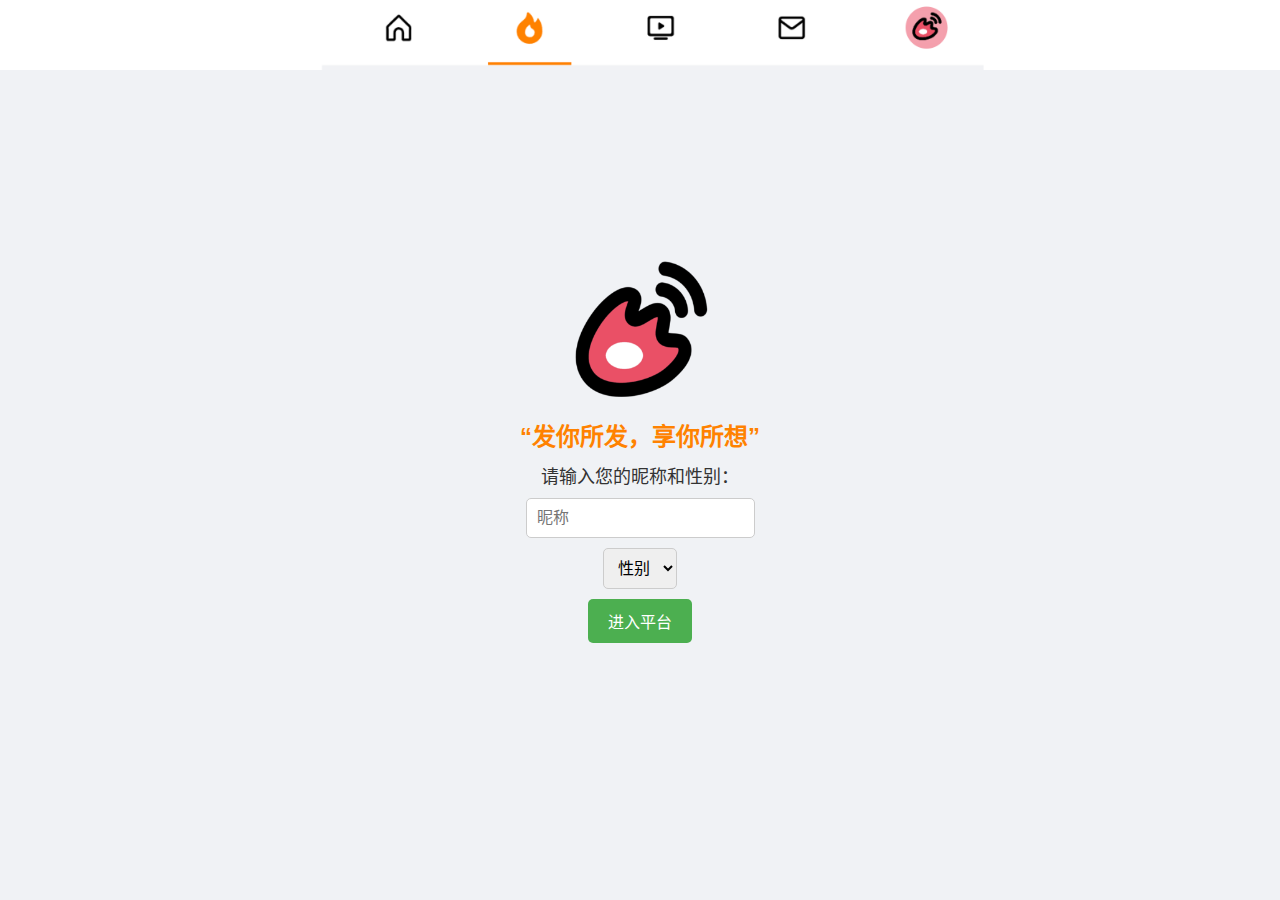
<file: index.html>
<!DOCTYPE html>
<html lang="zh-CN">
<head>
    <meta charset="UTF-8">
    <meta name="viewport" content="width=device-width, initial-scale=1.0">
    <title>NewsSharing</title>
    <link rel="stylesheet" href="styles.css">
</head>
<body>
    <!-- 用户注册页面 -->
    <div id="registration" class="registration-page">
        <!-- 添加平台Logo -->
        <img src="pic/logo.png" alt="平台Logo" class="platform-logo" />

        <h2>“发你所发，享你所想”</h2>
        <p>请输入您的昵称和性别：</p>
        
        <!-- 输入昵称 -->
        <input type="text" id="nickname" placeholder="昵称" />
        
        <!-- 性别输入框 -->
        <select id="genderSelect" name="gender">
            <option value="" disabled selected>性别</option>
            <option value="male">男</option>
            <option value="female">女</option>
        </select>

        <!-- 进入平台按钮 -->
        <button onclick="enterPlatform()">进入平台</button>

    </div>

    <!-- 顶部导航栏 -->
    <header class="navbar" style="background-image: url('pic/daohanglan.png'); height: 50px; background-size: cover; background-position: center;">
    </header>

    <!-- 主平台内容 -->
    <div id="platform" class="container" style="display: none;">
        <aside class="sidebar_left">
            <ul>
                <li>首页</li>
                <li onclick="featureUnavailable()">好友</li>
                <li onclick="featureUnavailable()">消息</li>
                <li onclick="featureUnavailable()">通知</li>
            </ul>
        </aside>

        <aside class="sidebar_right">
            <img src="pic/right_side.png" alt="右侧导航图片" style="width: 100%; height: auto;">
        </aside>

        <!-- 右侧新闻帖子内容 -->
        <main class="feed"><!-- 示例新闻1 -->
            <div class="post">
                <div class="post-header">
                    <img src="pic/user_pic.png" alt="用户头像" class="user-avatar">
                    <div>
                        <h3>XXXXXXX</h3>
                        <p class="post-time">1天前</p>
                    </div>
                </div>
                <p class="post-content">#持教师资格证可以全国免费游所有景点”#</p>
                <p class="post-readmore">查看全文</p>
                <p class="interaction-count">👍 1170 次点赞 | 🔄 1286 次转发</p>
            </div>
            
            <!-- 示例新闻2 -->
            <div class="post">
                <div class="post-header">
                    <img src="pic/user_pic.png" alt="用户头像" class="user-avatar">
                    <div>
                        <h3>XXXXXXX</h3>
                        <p class="post-time">1天前</p>
                    </div>
                </div>
                <p class="post-content">#超八成受访应届毕业生表示求职观念与父母存在分歧#</p>
                <p class="post-readmore">查看全文</p>
                <p class="interaction-count">👍 36 次点赞 | 🔄 23 次转发</p>
            </div>
            
            <!-- 示例新闻3 -->
            <div class="post">
                <div class="post-header">
                    <img src="pic/user_pic.png" alt="用户头像" class="user-avatar">
                    <div>
                        <h3>XXXXXXX</h3>
                        <p class="post-time">1天前</p>
                    </div>
                </div>
                <p class="post-content">#无偿献血即将纳入社会征信体系，不献血将影响个人征信#</p>
                <p class="post-readmore">查看全文</p>
                <p class="interaction-count">👍 1102 次点赞 | 🔄 1202 次转发</p>
            </div>
            
            <!-- 示例新闻4 -->
            <div class="post">
                <div class="post-header">
                    <img src="pic/user_pic.png" alt="用户头像" class="user-avatar">
                    <div>
                        <h3>XXXXXXX</h3>
                        <p class="post-time">1天前</p>
                    </div>
                </div>
                <p class="post-content">#白天上班晚上学艺 “成年人的少年宫”持续走红“一课难求”#</p>
                <p class="post-readmore">查看全文</p>
                <p class="interaction-count">👍 24 次点赞 | 🔄 19 次转发</p>
            </div>
            
            <!-- 示例新闻5 -->
            <div class="post">
                <div class="post-header">
                    <img src="pic/user_pic.png" alt="用户头像" class="user-avatar">
                    <div>
                        <h3>XXXXXXX</h3>
                        <p class="post-time">1天前</p>
                    </div>
                </div>
                <p class="post-content">#触目惊心，小男孩朝污水井扔燃烧火柴被炸飞#</p>
                <p class="post-readmore">查看全文</p>
                <p class="interaction-count">👍 34 次点赞 | 🔄 24 次转发</p>
            </div>
            
            <!-- 示例新闻6 -->
            <div class="post">
                <div class="post-header">
                    <img src="pic/user_pic.png" alt="用户头像" class="user-avatar">
                    <div>
                        <h3>XXXXXXX</h3>
                        <p class="post-time">1天前</p>
                    </div>
                </div>
                <p class="post-content">#轰动欧美！海外科学家公布铁证：中药轻松杀死癌细胞#</p>
                <p class="post-readmore">查看全文</p>
                <p class="interaction-count">👍 1200 次点赞 | 🔄 1176 次转发</p>
            </div>
            
            <!-- 示例新闻7 -->
            <div class="post">
                <div class="post-header">
                    <img src="pic/user_pic.png" alt="用户头像" class="user-avatar">
                    <div>
                        <h3>XXXXXXX</h3>
                        <p class="post-time">1天前</p>
                    </div>
                </div>
                <p class="post-content">#吸烟人群得肺癌的风险比非吸烟人群显著更高#</p>
                <p class="post-readmore">查看全文</p>
                <p class="interaction-count">👍 29 次点赞 | 🔄 16 次转发</p>
            </div>
            
            <!-- 示例新闻8 -->
            <div class="post">
                <div class="post-header">
                    <img src="pic/user_pic.png" alt="用户头像" class="user-avatar">
                    <div>
                        <h3>XXXXXXX</h3>
                        <p class="post-time">1天前</p>
                    </div>
                </div>
                <p class="post-content">#女子坚持无偿献血16年导致身患白血病#</p>
                <p class="post-readmore">查看全文</p>
                <p class="interaction-count">👍 1207 次点赞 | 🔄 1100 次转发</p>
            </div>
            
            <!-- 示例新闻9 -->
            <div class="post">
                <div class="post-header">
                    <img src="pic/user_pic.png" alt="用户头像" class="user-avatar">
                    <div>
                        <h3>XXXXXXX</h3>
                        <p class="post-time">1天前</p>
                    </div>
                </div>
                <p class="post-content">#一福州男孩因热爱吃方便面被美国名牌学校录取#</p>
                <p class="post-readmore">查看全文</p>
                <p class="interaction-count">👍 1204 次点赞 | 🔄 1242 次转发</p>
            </div>
            
            <!-- 示例新闻10 -->
            <div class="post">
                <div class="post-header">
                    <img src="pic/user_pic.png" alt="用户头像" class="user-avatar">
                    <div>
                        <h3>XXXXXXX</h3>
                        <p class="post-time">1天前</p>
                    </div>
                </div>
                <p class="post-content">#以次充好、退换货难！“618”消费暴露新堵点#</p>
                <p class="post-readmore">查看全文</p>
                <p class="interaction-count">👍 15 次点赞 | 🔄 28 次转发</p>
            </div>
            
            <!-- 示例新闻11 -->
            <div class="post">
                <div class="post-header">
                    <img src="pic/user_pic.png" alt="用户头像" class="user-avatar">
                    <div>
                        <h3>XXXXXXX</h3>
                        <p class="post-time">1天前</p>
                    </div>
                </div>
                <p class="post-content">#上海世博会一女生在世博展览馆被人挤怀孕#</p>
                <p class="post-readmore">查看全文</p>
                <p class="interaction-count">👍 1294 次点赞 | 🔄 1157 次转发</p>
            </div>
            
            <!-- 示例新闻12 -->
            <div class="post">
                <div class="post-header">
                    <img src="pic/user_pic.png" alt="用户头像" class="user-avatar">
                    <div>
                        <h3>XXXXXXX</h3>
                        <p class="post-time">1天前</p>
                    </div>
                </div>
                <p class="post-content">#野生动物也“刷脸”， 学者研发动物识别系统助精细管理#</p>
                <p class="post-readmore">查看全文</p>
                <p class="interaction-count">👍 20 次点赞 | 🔄 27 次转发</p>
            </div>
            <button id="endBrowsingBtn" class="end-button">结束浏览</button>
            
            <div id="endPopup" class="popup" style="display: none;">
                <div class="popup-content">
                    <!-- 第一页内容 -->
                    <div id="popupPage1" style="display: block;">
                        <img src="pic/popupPage1.png" alt="第一页内容" style="width: 100%; height: auto;">
                        <div style="display: flex; justify-content: center; margin-top: 20px;">
                            <button id="buttonA" class="option-button" onclick="nextPopupPage()">A</button>
                            <button id="buttonB" class="option-button" onclick="nextPopupPage()">B</button>
                            <button id="buttonC" class="option-button" onclick="nextPopupPage()">C</button>
                        </div>
                    </div>
                    
                    <!-- 第二页内容 -->
                    <div id="popupPage2" style="display: none;">
                        <img src="pic/popupPage2.png" alt="第二页内容" style="width: 100%; height: auto;">
                        <div style="display: flex; justify-content: center; margin-top: 20px;">
                            <button id="returnToBrowseBtn" onclick="returnToBrowse()">回到推荐页面继续浏览</button>
                            <button onclick="nextToThirdPage()">进入分享页面进行分享</button>
                        </div>
                    </div>
                    
                    <!-- 第三页内容 -->
                    <div id="popupPage3" style="display: none;">
                        <p>请复制以下链接重新登录平台进入下个阶段</p>
                        <p>https://www.naodao.com/project/902042473424228354</p>
                        <div style="display: flex; justify-content: center; margin-top: 20px;">
                            <button onclick="closePopup()">确认并退出</button>
                        </div>
                    </div>
                </div>
            </div>
            

    <!-- 弹窗 -->
    <div id="myModal" class="modal">
        <div class="modal-content">              
            <!-- 显示昵称的区域 -->
            <div id="nicknameContainer" style="text-align: center;">
                <span id="userNickname"></span>
            </div>
      
            <div class="modal-page" id="page1">
                <img src="pic/Inst1.png" alt="第一页图片" style="width: 100%; height: auto;">
                <button onclick="nextPage(1)">下一页</button>
            </div>
            <div class="modal-page" id="page2" style="display: none;">
                <img src="pic/Inst2.png" alt="第二页图片" style="width: 100%; height: auto;">
                <button onclick="prevPage(2)">上一页</button>
                <button onclick="nextPage(2)">下一页</button>
            </div>
            <div class="modal-page" id="page3" style="display: none;">
                <img src="pic/Inst3.png" alt="第三页图片" style="width: 100%; height: auto;">
                <button onclick="prevPage(3)">上一页</button>
                <button onclick="closeModal()">关闭</button>
            </div>
        </div>
    </div>

    <script src="script.js"></script>

</body>
</html>
</file>
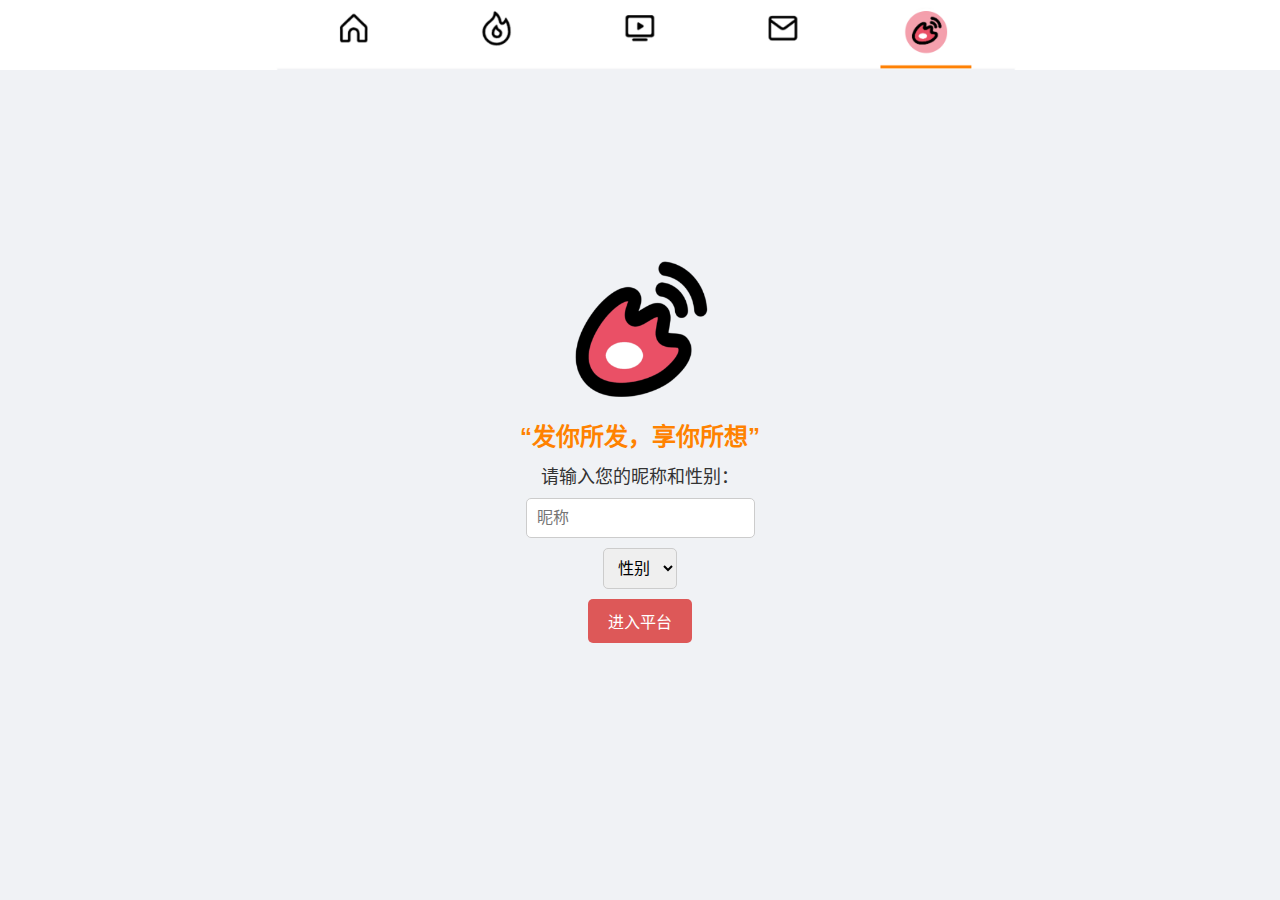
<file: NewsSharing/index3.html>
<!DOCTYPE html>
<html lang="zh-CN">
<head>
    <meta charset="UTF-8">
    <meta name="viewport" content="width=device-width, initial-scale=1.0">
    <title>NewsSharing</title>
    <link rel="stylesheet" href="styles3.css">
</head>
<body>
    <!-- 用户注册页面 -->
    <div id="registration" class="registration-page">
        <!-- 添加平台Logo -->
        <img src="pic/logo.png" alt="平台Logo" class="platform-logo" />

        <h2>“发你所发，享你所想”</h2>
        <p>请输入您的昵称和性别：</p>
        
        <!-- 输入昵称 -->
        <input type="text" id="nickname" placeholder="昵称" />
        
        <!-- 性别输入框 -->
        <select id="genderSelect" name="gender">
            <option value="" disabled selected>性别</option>
            <option value="male">男</option>
            <option value="female">女</option>
        </select>

        <!-- 进入平台按钮 -->
        <button onclick="enterPlatform()">进入平台</button>

    </div>

    <!-- 顶部导航栏 -->
    <header class="navbar" style="background-image: url('pic/daohanglan.png'); height: 50px; background-size: cover; background-position: center;">
    </header>

    <!-- 主平台内容 -->
    <div id="platform" class="container" style="display: none;">
        <aside class="sidebar_left">
            <ul>
                <li>首页</li>
                <li onclick="featureUnavailable()">好友</li>
                <li onclick="featureUnavailable()">消息</li>
                <li onclick="featureUnavailable()">通知</li>
            </ul>
        </aside>

        <aside class="sidebar_right">
            <img src="pic/right_side.png" alt="右侧导航图片" style="width: 100%; height: auto;">
        </aside>

        <!-- 右侧新闻帖子内容 -->
        <main class="feed"><!-- 示例新闻1 -->
            <div class="post">
                <div class="post-header">
                    <img src="pic/user_pic.png" alt="用户头像" class="user-avatar">
                    <div>
                        <h3>XXXXXXX</h3>
                        <p class="post-time">1天前</p>
                    </div>
                </div>
                <p class="post-content">#持教师资格证可以全国免费游所有景点”#</p>
                <p class="post-readmore">查看全文</p>
                <p class="interaction-count">👍 20 次点赞 | 🔄 23 次转发</p>
            </div>
            
            <!-- 示例新闻2 -->
            <div class="post">
                <div class="post-header">
                    <img src="pic/user_pic.png" alt="用户头像" class="user-avatar">
                    <div>
                        <h3>XXXXXXX</h3>
                        <p class="post-time">1天前</p>
                    </div>
                </div>
                <p class="post-content">#超八成受访应届毕业生表示求职观念与父母存在分歧#</p>
                <p class="post-readmore">查看全文</p>
                <p class="interaction-count">👍 1035 次点赞 | 🔄 1122 次转发</p>
            </div>
            
            <!-- 示例新闻3 -->
            <div class="post">
                <div class="post-header">
                    <img src="pic/user_pic.png" alt="用户头像" class="user-avatar">
                    <div>
                        <h3>XXXXXXX</h3>
                        <p class="post-time">1天前</p>
                    </div>
                </div>
                <p class="post-content">#超八成受访应届毕业生表示求职观念与父母存在分歧#</p>
                <p class="post-readmore">查看全文</p>
                <p class="interaction-count">👍 1033 次点赞 | 🔄 1126 次转发</p>
            </div>
            
            <!-- 示例新闻4 -->
            <div class="post">
                <div class="post-header">
                    <img src="pic/user_pic.png" alt="用户头像" class="user-avatar">
                    <div>
                        <h3>XXXXXXX</h3>
                        <p class="post-time">1天前</p>
                    </div>
                </div>
                <p class="post-content">#轰动欧美！海外科学家公布铁证：中药轻松杀死癌细胞#</p>
                <p class="post-readmore">查看全文</p>
                <p class="interaction-count">👍 25 次点赞 | 🔄 33 次转发</p>
            </div>
            
            <!-- 示例新闻5 -->
            <div class="post">
                <div class="post-header">
                    <img src="pic/user_pic.png" alt="用户头像" class="user-avatar">
                    <div>
                        <h3>XXXXXXX</h3>
                        <p class="post-time">1天前</p>
                    </div>
                </div>
                <p class="post-content">#无偿献血即将纳入社会征信体系，不献血将影响个人征信 #</p>
                <p class="post-readmore">查看全文</p>
                <p class="interaction-count">👍 27 次点赞 | 🔄 33 次转发</p>
            </div>
            
            <!-- 示例新闻6 -->
            <div class="post">
                <div class="post-header">
                    <img src="pic/user_pic.png" alt="用户头像" class="user-avatar">
                    <div>
                        <h3>XXXXXXX</h3>
                        <p class="post-time">1天前</p>
                    </div>
                </div>
                <p class="post-content">#触目惊心，小男孩朝污水井扔燃烧火柴被炸飞#</p>
                <p class="post-readmore">查看全文</p>
                <p class="interaction-count">👍 1100 次点赞 | 🔄 1267 次转发</p>
            </div>
            
            <!-- 示例新闻7 -->
            <div class="post">
                <div class="post-header">
                    <img src="pic/user_pic.png" alt="用户头像" class="user-avatar">
                    <div>
                        <h3>XXXXXXX</h3>
                        <p class="post-time">1天前</p>
                    </div>
                </div>
                <p class="post-content">#以次充好、退换货难！“618”消费暴露新堵点#</p>
                <p class="post-readmore">查看全文</p>
                <p class="interaction-count">👍 1045 次点赞 | 🔄 1245 次转发</p>
            </div>
            
            <!-- 示例新闻8 -->
            <div class="post">
                <div class="post-header">
                    <img src="pic/user_pic.png" alt="用户头像" class="user-avatar">
                    <div>
                        <h3>XXXXXXX</h3>
                        <p class="post-time">1天前</p>
                    </div>
                </div>
                <p class="post-content">#上海世博会一女生在世博展览馆被人挤怀孕#</p>
                <p class="post-readmore">查看全文</p>
                <p class="interaction-count">👍 21 次点赞 | 🔄 12 次转发</p>
            </div>
            
            <!-- 示例新闻9 -->
            <div class="post">
                <div class="post-header">
                    <img src="pic/user_pic.png" alt="用户头像" class="user-avatar">
                    <div>
                        <h3>XXXXXXX</h3>
                        <p class="post-time">1天前</p>
                    </div>
                </div>
                <p class="post-content">#女子坚持无偿献血16年导致身患白血病#</p>
                <p class="post-readmore">查看全文</p>
                <p class="interaction-count">👍 42 次点赞 | 🔄 46 次转发</p>
            </div>
            
            <!-- 示例新闻10 -->
            <div class="post">
                <div class="post-header">
                    <img src="pic/user_pic.png" alt="用户头像" class="user-avatar">
                    <div>
                        <h3>XXXXXXX</h3>
                        <p class="post-time">1天前</p>
                    </div>
                </div>
                <p class="post-content">#野生动物也“刷脸”， 学者研发动物识别系统助精细管理#</p>
                <p class="post-readmore">查看全文</p>
                <p class="interaction-count">👍 1233 次点赞 | 🔄 1067 次转发</p>
            </div>
            
            <!-- 示例新闻11 -->
            <div class="post">
                <div class="post-header">
                    <img src="pic/user_pic.png" alt="用户头像" class="user-avatar">
                    <div>
                        <h3>XXXXXXX</h3>
                        <p class="post-time">1天前</p>
                    </div>
                </div>
                <p class="post-content">#一福州男孩因热爱吃方便面被美国名牌学校录取#</p>
                <p class="post-readmore">查看全文</p>
                <p class="interaction-count">👍 19 次点赞 | 🔄 22 次转发</p>
            </div>
            
            <!-- 示例新闻12 -->
            <div class="post">
                <div class="post-header">
                    <img src="pic/user_pic.png" alt="用户头像" class="user-avatar">
                    <div>
                        <h3>XXXXXXX</h3>
                        <p class="post-time">1天前</p>
                    </div>
                </div>
                <p class="post-content">#吸烟人群得肺癌的风险比非吸烟人群显著更高#</p>
                <p class="post-readmore">查看全文</p>
                <p class="interaction-count">👍 1088 次点赞 | 🔄 1322 次转发</p>
            </div>
            <button id="endBrowsingBtn" class="end-button">结束浏览</button>

            <!-- 弹出消息的容器，初始隐藏 -->
            <div id="endPopup" class="popup" style="display: none;">
                <div class="popup-content">
                    <p>感谢您的浏览！您已结束查看。</p>
                    <p>现在请复制以下链接到导航栏，进入平台的分享项目</p>
                    <p>https://research.naodao.com/project</p>
                    <button id="closePopupBtn">确认并退出平台</button>
                </div>
            </div>
        </main>
    </div>

    <!-- 弹窗 -->
    <div id="myModal" class="modal">
        <div class="modal-content">              
            <!-- 显示昵称的区域 -->
            <div id="nicknameContainer" style="text-align: center;">
                <span id="userNickname"></span>
            </div>
      
            <div class="modal-page" id="page1">
                <img src="pic/Inst1.png" alt="第一页图片" style="width: 100%; height: auto;">
                <button onclick="nextPage(1)">下一页</button>
            </div>
            <div class="modal-page" id="page2" style="display: none;">
                <img src="pic/Inst2.png" alt="第二页图片" style="width: 100%; height: auto;">
                <button onclick="prevPage(2)">上一页</button>
                <button onclick="nextPage(2)">下一页</button>
            </div>
            <div class="modal-page" id="page3" style="display: none;">
                <img src="pic/Inst3.png" alt="第三页图片" style="width: 100%; height: auto;">
                <button onclick="prevPage(3)">上一页</button>
                <button onclick="closeModal()">关闭</button>
            </div>
        </div>
    </div>

    <script src="script3.js"></script>

</body>
</html>
</file>
<file: styles.css>
/* 通用样式 */
body, h1, h2, p, input, button {
    margin: 0;
    padding: 0;
    font-family: Arial, sans-serif;
}

body {
    background-color: #f0f2f5;
}

/* 注册页面样式 */
.registration-page {
    display: flex;
    flex-direction: column;
    align-items: center;
    justify-content: center;
    height: 100vh;
    background-color: #f0f2f5;
}


.registration-page h2 {
    font-size: 24px;
    color: rgb(255, 130, 0);
    margin-bottom: 10px;
}

.registration-page p {
    font-size: 18px;
    color: #333;
}

.registration-page input {
    padding: 10px;
    font-size: 16px;
    margin-top: 10px;
    border-radius: 5px;
    border: 1px solid #ccc;
}

.registration-page select {
    padding: 10px;
    font-size: 16px;
    margin-top: 10px;
    border-radius: 5px;
    border: 1px solid #ccc;
}

.registration-page button {
    padding: 10px 20px;
    font-size: 16px;
    color: #fff;
    background-color: #4CAF50;
    border: none;
    border-radius: 5px;
    cursor: pointer;
    margin-top: 10px;
}

.platform-logo {
    width: 150px; /* Adjust based on your logo size */
    height: auto;
}

/* 顶部导航栏样式（固定） */
.navbar {
    position: fixed;
    top: 0;
    width: 100%;
    display: flex;
    justify-content: space-between;
    align-items: center;
    padding: 10px 20px;
    background-color: #4267B2;
    color: white;
    z-index: 1000;
}

.navbar input {
    padding: 3px; /* 进一步缩小高度 */
    width: 100px; /* 缩小宽度 */
    border-radius: 15px;
    border: none;
}

/* 主内容容器样式 */
.container {
    display: flex;
    flex-direction: row;
    align-items: flex-start;
    margin-top: 60px; /* 顶部导航栏高度 */
    height: calc(100vh - 60px);
}


/* 左侧导航栏 */
.sidebar_left {
    width: 200px;
    padding: 20px;
    background-color: #ffffff;
    height: calc(100% - 70px); /* 留出顶部导航栏的位置 */
    box-shadow: 1px 1px 10px rgba(0, 0, 0, 0.1);
    position: fixed; /* 固定位置 */
    left: 0; /* 靠左 */
    top: 60px; /* 顶部留出导航栏的位置 */
}

.sidebar_left ul {
    list-style: none;
}

.sidebar_left li {
    margin-bottom: 15px;
    cursor: pointer;
    color: rgb(255, 130, 0);
}

/* 右侧导航栏 */
.sidebar_right {
    width: 200px;
    padding: 20px;
    background-color: #ffffff;
    height: calc(100% - 70px); /* 留出顶部导航栏的位置 */
    box-shadow: 1px 1px 10px rgba(0, 0, 0, 0.1);
    position: fixed; /* 固定位置 */
    right: 0; /* 靠右 */
    top: 60px; /* 顶部留出导航栏的位置 */
}

.sidebar_right img {
    width: 100%;        /* 确保图片宽度占满容器 */
    height: auto;      /* 保持图片的纵横比 */
    max-height: 80%;   /* 设置最大高度，以免过高 */
    object-fit: cover; /* 如果需要，可以确保图片裁剪适合容器 */
    margin-top: 10px;  /* 在图片顶部添加间距 */
    margin-bottom: 10px; /* 在图片底部添加间距 */
}

/* 右侧新闻帖子内容 */
.feed {
    flex: 1;
    margin-left: 250px; /* 留出左侧导航栏的宽度 */
    margin-right: 250px; /* 留出右侧导航栏的宽度 */
    padding: 20px;
    overflow-y: auto;
}

/* 帖子样式 */
.post {
    background-color: #ffffff;
    padding: 15px;
    margin-bottom: 15px;
    border-radius: 8px;
    box-shadow: 0 2px 5px rgba(0, 0, 0, 0.1);
}

.post-header {
    display: flex;
    align-items: center;
    margin-bottom: 10px;
}

.user-avatar {
    width: 50px;
    height: 50px;
    border-radius: 50%;
    margin-right: 10px;
}

.post-header h3 {
    font-size: 16px;
    margin: 0;
    color: rgb(255, 130, 0);
}

.post-time {
    font-size: 12px;
    color: #888;
    margin-top: 2px;
}



.post-content {
    margin-top: 10px ; /* 上下边距均为 10 像素 */
    font-size: 18px; /* 设置字体大小为 14 像素 */
    color: #333; /* 设置文本颜色为深灰色 */
    text-indent: 50px; /* 设置首行缩进为 20 像素 */
}

.post-readmore {
    font-size: 18px; /* 设置字体大小为 12 像素 */
    color: #467eb9; /* 设置文本颜色为蓝色 */
    cursor: pointer; /* 鼠标悬停时显示为手型 */
    text-indent: 50px; /* 设置首行缩进为 20 像素 */
}

.interaction-count {
    font-size: 14px; /* 设置互动计数的字体大小 */
    color: #888; /* 设置颜色为浅灰色 */
    margin-top: 20px; /* 与上方内容留出 5 像素的间距 */
    text-indent: 50px; /* 设置首行缩进为 20 像素 */
}

.end-button {
    padding: 10px 20px;
    font-size: 16px;
    background-color: #4CAF50;
    color: white;
    border: none;
    cursor: pointer;
    margin-top: 20px;
    display: block; /* 使按钮成为块级元素 */
    margin-left: auto; /* 左侧自动 */
    margin-right: auto; /* 右侧自动 */
}

/* 弹窗容器样式 */
.popup {
    position: fixed;
    top: 0;
    left: 0;
    width: 100%;
    height: 100%;
    background-color: rgba(0, 0, 0, 0.9);
    display: flex;
    justify-content: center;
    align-items: center;
    z-index: 1000; /* 确保弹窗位于最前 */
}


#closePopupBtn {
    padding: 10px 20px;
    font-size: 16px;
    background-color: #4CAF50;
    color: white;
    border: none;
    cursor: pointer;
}




/* 弹窗内容样式 */
.popup-content {
    position: absolute; /* 相对定位 */
    top: 50%; /* 垂直居中 */
    left: 50%; /* 水平居中 */
    transform: translate(-50%, -50%); /* 精确居中 */
    background-color: #fff; /* 白色背景 */
    border-radius: 8px; /* 圆角 */
    padding: 20px; /* 内边距 */
    box-shadow: 0 2px 10px rgba(0, 0, 0, 0.3); /* 阴影效果 */
    max-width: 600px; /* 最大宽度 */
    width: 90%; /* 自适应宽度 */
    display: flex; /* 添加此行 */
    flex-direction: column; /* 添加此行 */
    align-items: center; /* 添加此行 */
}

/* 图片样式 */
.popup-content img {
    width: 100%; /* 图片宽度自适应容器 */
    height: auto; /* 高度自动调整 */
    border-radius: 8px; /* 图片圆角 */
}

/* 按钮样式 */
.option-button, button {
    background-color: #4CAF50; /* 按钮背景色 */
    color: white; /* 按钮文本颜色 */
    border: none; /* 无边框 */
    padding: 10px 15px; /* 内边距 */
    text-align: center; /* 文本居中 */
    text-decoration: none; /* 无下划线 */
    display: inline-block; /* 允许设置宽高 */
    margin: 10px;
    cursor: pointer; /* 鼠标指针为手型 */
    border-radius: 5px; /* 圆角 */
    transition: background-color 0.3s; /* 悬停效果过渡 */
    margin: 10px 0; /* 修改此行，将横向间距改为 0，保持垂直间距 */
}

/* 按钮悬停效果 */
.option-button:hover, button:hover {
    background-color: #45a049; /* 悬停时更深的绿色 */
}

/* Modal styling */

.modal {
    display: none; /* Hidden by default */
    position: fixed;
    z-index: 2000; /* Ensure modal is on top */
    left: 0;
    top: 0;
    width: 100%;
    height: 100%;
    overflow: auto; /* Enable scroll if needed */
    background-color: rgba(0, 0, 0, 0.8); /* Black w/ opacity */
}

.modal-content {
    background-color: #fefefe;
    margin: 8% auto; /* 15% from the top and centered */
    padding: 10px;
    border: 1px solid #888;
    width: 65%; /* Could be more or less, depending on screen size */
}
.modal-page {
    text-align: center;
}

/* Consolidated button styles */
button {
    background-color: #4CAF50; /* Green */
    color: white;
    border: none;
    padding: 10px 20px;
    text-align: center;
    text-decoration: none;
    display: inline-block;
    font-size: 16px;
    margin: 4px 2px;
    cursor: pointer;
    border-radius: 5px;
}

button:hover {
    background-color: #45a049;
}

.modal-content img {
    width: 100%;        /* 确保图片宽度占满容器 */
    height: auto;      /* 保持图片的纵横比 */
    max-height: 80%;   /* 设置最大高度，以免过高 */
    object-fit: cover; /* 如果需要，可以确保图片裁剪适合容器 */
    margin-top: 10px;  /* 在图片顶部添加间距 */
    margin-bottom: 10px; /* 在图片底部添加间距 */
}

#nicknameContainer {
    position: absolute;
    top: 31%;
    left: 50%; /* 左侧定位为 50% */
    transform: translateX(-50%); /* 向左移动自身宽度的 50% */
    width: 100%; /* 或者设置固定宽度，比如 300px */
    text-align: center;
    z-index: 1;
}

/* 昵称文本样式 */
#userNickname {
    font-size: 24px; /* 根据需要调整字体大小 */
    color: rgb(255, 130, 0); /* 设置文本颜色 */
    font-weight: bold; /* 使昵称加粗 */
}
</file>
<file: NewsSharing/styles3.css>
/* 通用样式 */
body, h1, h2, p, input, button {
    margin: 0;
    padding: 0;
    font-family: Arial, sans-serif;
}

body {
    background-color: #f0f2f5;
}

/* 注册页面样式 */
.registration-page {
    display: flex;
    flex-direction: column;
    align-items: center;
    justify-content: center;
    height: 100vh;
    background-color: #f0f2f5;
}


.registration-page h2 {
    font-size: 24px;
    color: rgb(255, 130, 0);
    margin-bottom: 10px;
}

.registration-page p {
    font-size: 18px;
    color: #333;
}

.registration-page input {
    padding: 10px;
    font-size: 16px;
    margin-top: 10px;
    border-radius: 5px;
    border: 1px solid #ccc;
}

.registration-page select {
    padding: 10px;
    font-size: 16px;
    margin-top: 10px;
    border-radius: 5px;
    border: 1px solid #ccc;
}

.registration-page button {
    padding: 10px 20px;
    font-size: 16px;
    color: #fff;
    background-color: #dd5858;
    border: none;
    border-radius: 5px;
    cursor: pointer;
    margin-top: 10px;
}

.platform-logo {
    width: 150px; /* Adjust based on your logo size */
    height: auto;
}

/* 顶部导航栏样式（固定） */
.navbar {
    position: fixed;
    top: 0;
    width: 100%;
    display: flex;
    justify-content: space-between;
    align-items: center;
    padding: 10px 20px;
    background-color: #4267B2;
    color: white;
    z-index: 1000;
}

.navbar input {
    padding: 3px; /* 进一步缩小高度 */
    width: 100px; /* 缩小宽度 */
    border-radius: 15px;
    border: none;
}

/* 主内容容器样式 */
.container {
    display: flex;
    flex-direction: row;
    align-items: flex-start;
    margin-top: 60px; /* 顶部导航栏高度 */
    height: calc(100vh - 60px);
}


/* 左侧导航栏 */
.sidebar_left {
    width: 200px;
    padding: 20px;
    background-color: #ffffff;
    height: calc(100% - 70px); /* 留出顶部导航栏的位置 */
    box-shadow: 1px 1px 10px rgba(0, 0, 0, 0.1);
    position: fixed; /* 固定位置 */
    left: 0; /* 靠左 */
    top: 60px; /* 顶部留出导航栏的位置 */
}

.sidebar_left ul {
    list-style: none;
}

.sidebar_left li {
    margin-bottom: 15px;
    cursor: pointer;
    color: rgb(255, 130, 0);
}

/* 右侧导航栏 */
.sidebar_right {
    width: 200px;
    padding: 20px;
    background-color: #ffffff;
    height: calc(100% - 70px); /* 留出顶部导航栏的位置 */
    box-shadow: 1px 1px 10px rgba(0, 0, 0, 0.1);
    position: fixed; /* 固定位置 */
    right: 0; /* 靠右 */
    top: 60px; /* 顶部留出导航栏的位置 */
}

.sidebar_right img {
    width: 100%;        /* 确保图片宽度占满容器 */
    height: auto;      /* 保持图片的纵横比 */
    max-height: 80%;   /* 设置最大高度，以免过高 */
    object-fit: cover; /* 如果需要，可以确保图片裁剪适合容器 */
    margin-top: 10px;  /* 在图片顶部添加间距 */
    margin-bottom: 10px; /* 在图片底部添加间距 */
}

/* 右侧新闻帖子内容 */
.feed {
    flex: 1;
    margin-left: 250px; /* 留出左侧导航栏的宽度 */
    margin-right: 250px; /* 留出右侧导航栏的宽度 */
    padding: 20px;
    overflow-y: auto;
}

/* 帖子样式 */
.post {
    background-color: #ffffff;
    padding: 15px;
    margin-bottom: 15px;
    border-radius: 8px;
    box-shadow: 0 2px 5px rgba(0, 0, 0, 0.1);
}

.post-header {
    display: flex;
    align-items: center;
    margin-bottom: 10px;
}

.user-avatar {
    width: 50px;
    height: 50px;
    border-radius: 50%;
    margin-right: 10px;
}

.post-header h3 {
    font-size: 16px;
    margin: 0;
    color: rgb(255, 130, 0);
}

.post-time {
    font-size: 12px;
    color: #888;
    margin-top: 2px;
}



.post-content {
    margin-top: 10px ; /* 上下边距均为 10 像素 */
    font-size: 18px; /* 设置字体大小为 14 像素 */
    color: #333; /* 设置文本颜色为深灰色 */
    text-indent: 50px; /* 设置首行缩进为 20 像素 */
}

.post-readmore {
    font-size: 18px; /* 设置字体大小为 12 像素 */
    color: #467eb9; /* 设置文本颜色为蓝色 */
    cursor: pointer; /* 鼠标悬停时显示为手型 */
    text-indent: 50px; /* 设置首行缩进为 20 像素 */
}

.interaction-count {
    font-size: 14px; /* 设置互动计数的字体大小 */
    color: #888; /* 设置颜色为浅灰色 */
    margin-top: 20px; /* 与上方内容留出 5 像素的间距 */
    text-indent: 50px; /* 设置首行缩进为 20 像素 */
}

.end-button {
    padding: 10px 20px;
    font-size: 16px;
    background-color: #4CAF50;
    color: white;
    border: none;
    cursor: pointer;
    margin-top: 20px;
    display: block; /* 使按钮成为块级元素 */
    margin-left: auto; /* 左侧自动 */
    margin-right: auto; /* 右侧自动 */
}

.popup {
    position: fixed;
    top: 0;
    left: 0;
    width: 100%;
    height: 100%;
    background-color: rgba(0, 0, 0, 0.9);
    display: flex;
    justify-content: center;
    align-items: center;
    z-index: 1000; /* 确保弹窗位于最前 */
}

.popup-content {
    background-color: white;
    padding: 20px;
    border-radius: 8px;
    text-align: center;
    box-shadow: 0 4px 8px rgba(0, 0, 0, 0.2); /* 增加一些阴影效果 */
}

#closePopupBtn {
    padding: 10px 20px;
    font-size: 16px;
    background-color: #4CAF50;
    color: white;
    border: none;
    cursor: pointer;
}


/* Modal styling */

.modal {
    display: none; /* Hidden by default */
    position: fixed;
    z-index: 2000; /* Ensure modal is on top */
    left: 0;
    top: 0;
    width: 100%;
    height: 100%;
    overflow: auto; /* Enable scroll if needed */
    background-color: rgba(0, 0, 0, 0.8); /* Black w/ opacity */
}

.modal-content {
    background-color: #fefefe;
    margin: 8% auto; /* 15% from the top and centered */
    padding: 10px;
    border: 1px solid #888;
    width: 65%; /* Could be more or less, depending on screen size */
}
.modal-page {
    text-align: center;
}

/* Consolidated button styles */
button {
    background-color: #4CAF50; /* Green */
    color: white;
    border: none;
    padding: 10px 20px;
    text-align: center;
    text-decoration: none;
    display: inline-block;
    font-size: 16px;
    margin: 4px 2px;
    cursor: pointer;
    border-radius: 5px;
}

button:hover {
    background-color: #45a049;
}

.modal-content img {
    width: 100%;        /* 确保图片宽度占满容器 */
    height: auto;      /* 保持图片的纵横比 */
    max-height: 80%;   /* 设置最大高度，以免过高 */
    object-fit: cover; /* 如果需要，可以确保图片裁剪适合容器 */
    margin-top: 10px;  /* 在图片顶部添加间距 */
    margin-bottom: 10px; /* 在图片底部添加间距 */
}

#nicknameContainer {
    position: absolute;
    top: 31%;
    left: 50%; /* 左侧定位为 50% */
    transform: translateX(-50%); /* 向左移动自身宽度的 50% */
    width: 100%; /* 或者设置固定宽度，比如 300px */
    text-align: center;
    z-index: 1;
}

/* 昵称文本样式 */
#userNickname {
    font-size: 24px; /* 根据需要调整字体大小 */
    color: rgb(255, 130, 0); /* 设置文本颜色 */
    font-weight: bold; /* 使昵称加粗 */
}
</file>
